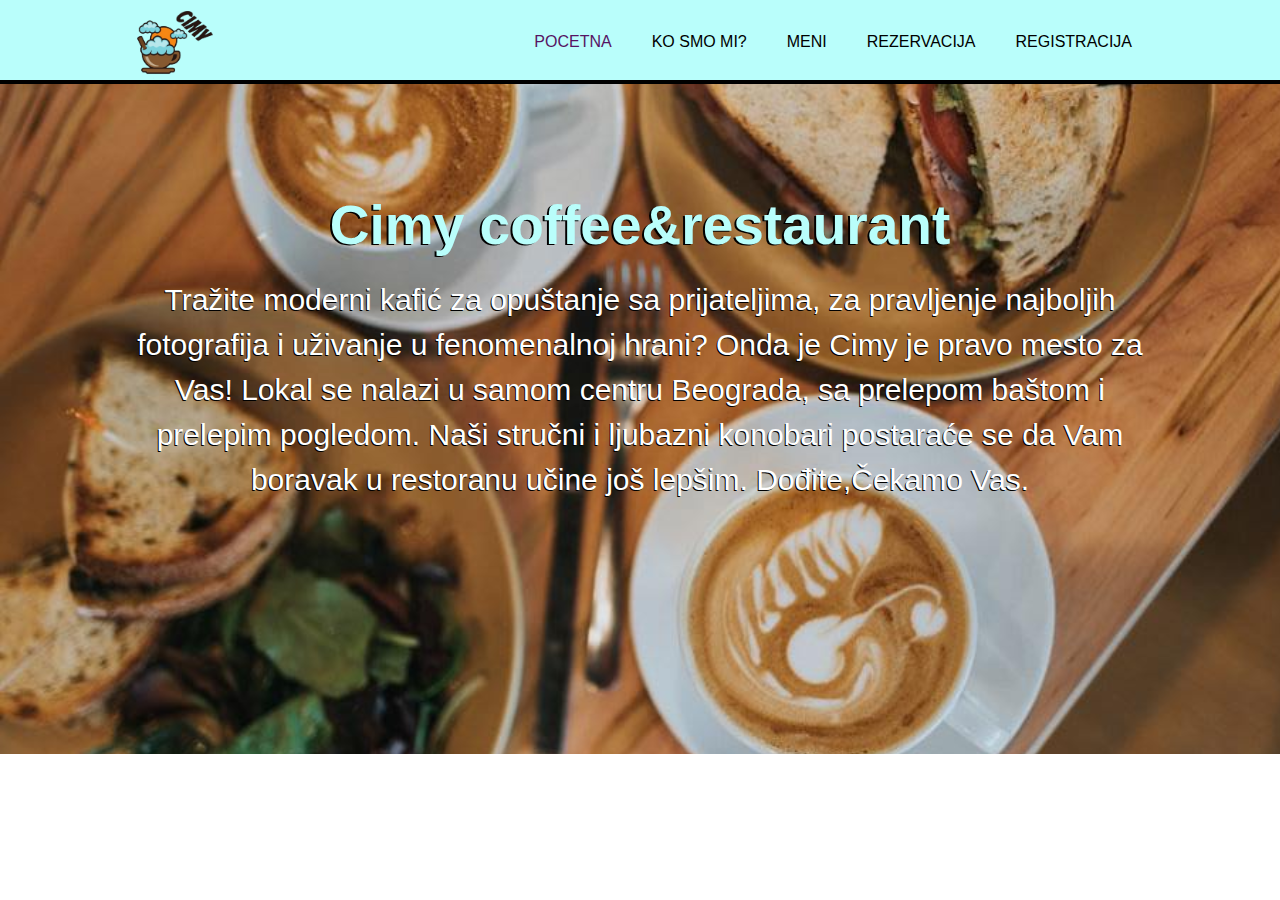
<file: index.html>
<!DOCTYPE html>
<html lang="en">
<head>
    <meta charset="UTF-8">
    <meta name="viewport" content="width=device-width, initial-scale=1.0">
    <title> Cimy | Pocetna </title>
    <link rel="shorcut icon" href="images/logo2.ico">
    <link rel="stylesheet" href="css/index.css">
</head>
<body>

    <!--Header-odnosi na meni i isti je na svakoj strani sajta. Klikom na logo odlazi se na pocetnu stranu sajta-->
    <header>
        <div class="container">

            <div class="logo">
              <a href="index.html"> <img src="images/logo.png" alt="Logo">
            </a> 
            </div>

            <nav class="nav">
                <ul class="lista">
                    <li class="current"><a href="index.html">pocetna</a></li>
                    <li><a href="info.html">ko smo mi?</a></li>
                    <li><a href="meni.html">meni</a></li>
                    <li><a href="rezervacija.html">rezervacija</a> </li>
                    <li><a href="registracija.html">registracija</a> </li>
                </ul>
            </nav>
        </div>
        
    </header>

    <!--Ovaj deo se odnosi samo na pocetnu stranu-->
    <div id="pocetna"> 
        
            <h1>Cimy coffee&restaurant</h1>
            <p>Tražite moderni kafić za opuštanje sa prijateljima, za pravljenje najboljih fotografija i uživanje u fenomenalnoj hrani? 
                Onda je Cimy je pravo mesto za Vas! Lokal se nalazi u samom centru Beograda, sa prelepom baštom i prelepim pogledom.
               Naši stručni i ljubazni konobari postaraće se da Vam boravak u restoranu učine još lepšim.
               Dođite,Čekamo Vas.</p>
    </div>

</body>

</html>
</file>
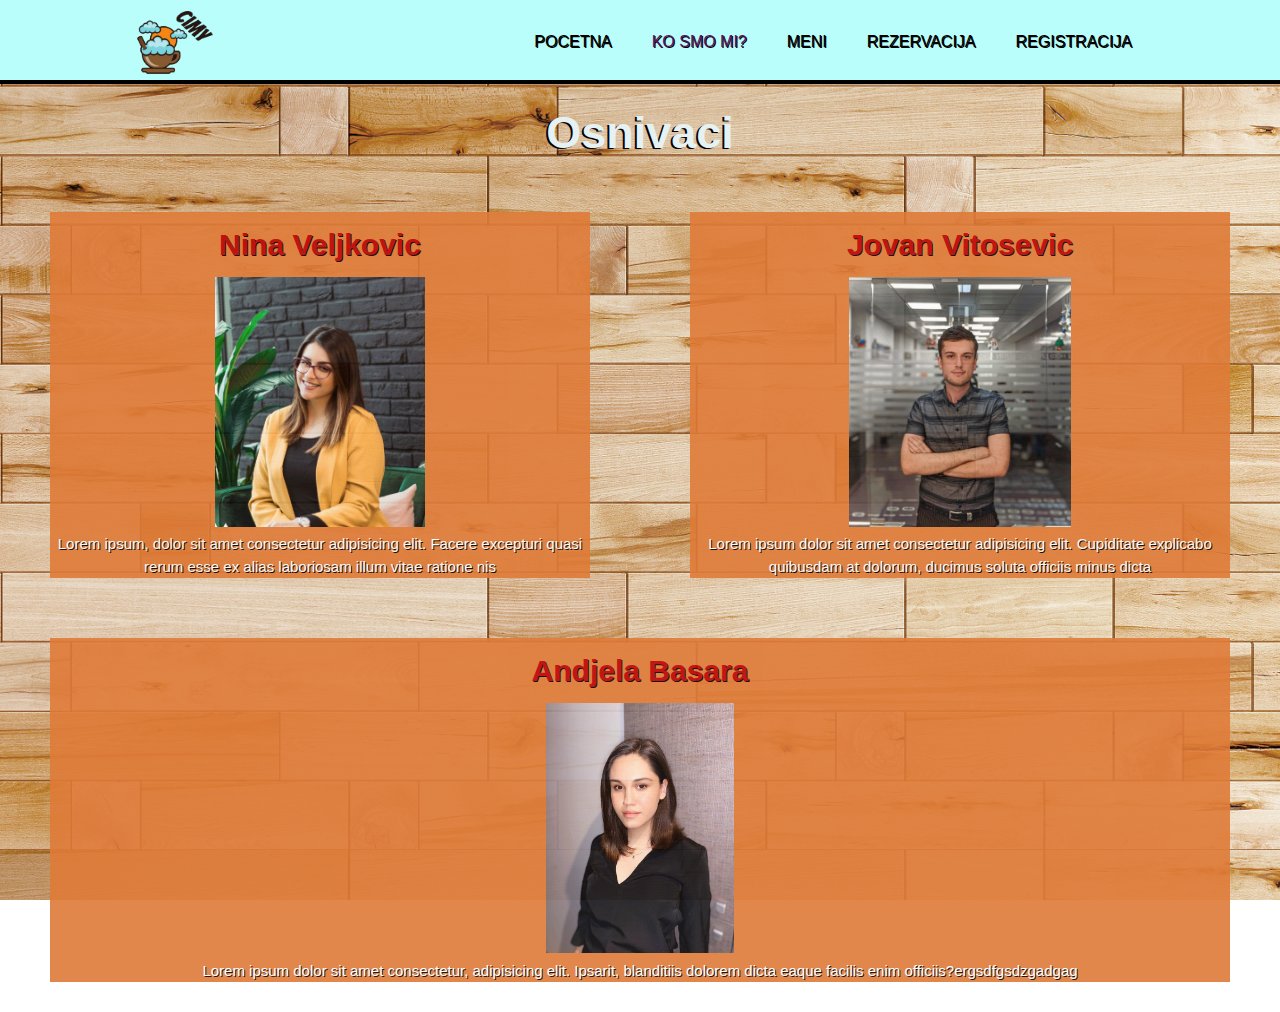
<file: info.html>
<!DOCTYPE html>
<html lang="en">
<head>
    <meta charset="UTF-8">
    <meta name="viewport" content="width=device-width, initial-scale=1.0">
    <title> Cimy | Ko smo mi </title>
    <link rel="shorcut icon" href="images/logo2.ico">
    <link rel="stylesheet" href="css/info.css">
</head>
<body>

    <!--Header-odnosi na meni i isti je na svakoj strani sajta. Klikom na logo odlazi se na pocetnu stranu sajta-->
    <header>
       
        <div class="container">

            <div class="logo">
              <a href="index.html"> <img src="images/logo.png" alt="Logo">
            </a> 
            </div>

            <nav class="nav">
                <ul class="lista">
                    <li><a href="index.html">pocetna</a></li>
                    <li class="current"><a href="info.html">ko smo mi?</a></li>
                    <li><a href="meni.html">meni</a></li>
                    <li><a href="rezervacija.html">rezervacija</a> </li>
                    <li><a href="registracija.html">registracija</a> </li>
                </ul>
            </nav>
        </div>
        
    </header>

    <!--Ovaj deo se odnosi samo na pocetnu stranu-->
   
    

    <div class="slike">
        <h2>Osnivaci</h2>
        <div class="osnivaci">
            <div class="box">
                <div class="prikaz">
                    <h4>Nina Veljkovic</h4>
                   <img src="images/nina.jpg" height="250px">
                   <p>Lorem ipsum, dolor sit amet consectetur adipisicing elit. Facere excepturi quasi rerum esse ex alias laboriosam illum vitae ratione nis</p>
                </div>
                <div class="content">

                </div>
            </div>
            <div class="box">
                <div class="prikaz">
                    <h4>Jovan Vitosevic</h4>
                    <img src="images/jovan.jpeg" height="250px">
                    <p>Lorem ipsum dolor sit amet consectetur adipisicing elit. Cupiditate explicabo quibusdam at dolorum, ducimus soluta officiis minus dicta</p>
                </div>
                <div class="content">

                </div>
            </div>
            <div class="box">
                <div class="prikaz">
                    <h4>Andjela Basara</h4>
                    <img src="images/basara.jpg" height="250px">
                    <p>Lorem ipsum dolor sit amet consectetur, adipisicing elit. Ipsarit, blanditiis dolorem dicta eaque facilis enim officiis?ergsdfgsdzgadgag</p>
                </div>

            </div>
        </div>
    </div>

</body>

</html>
</file>
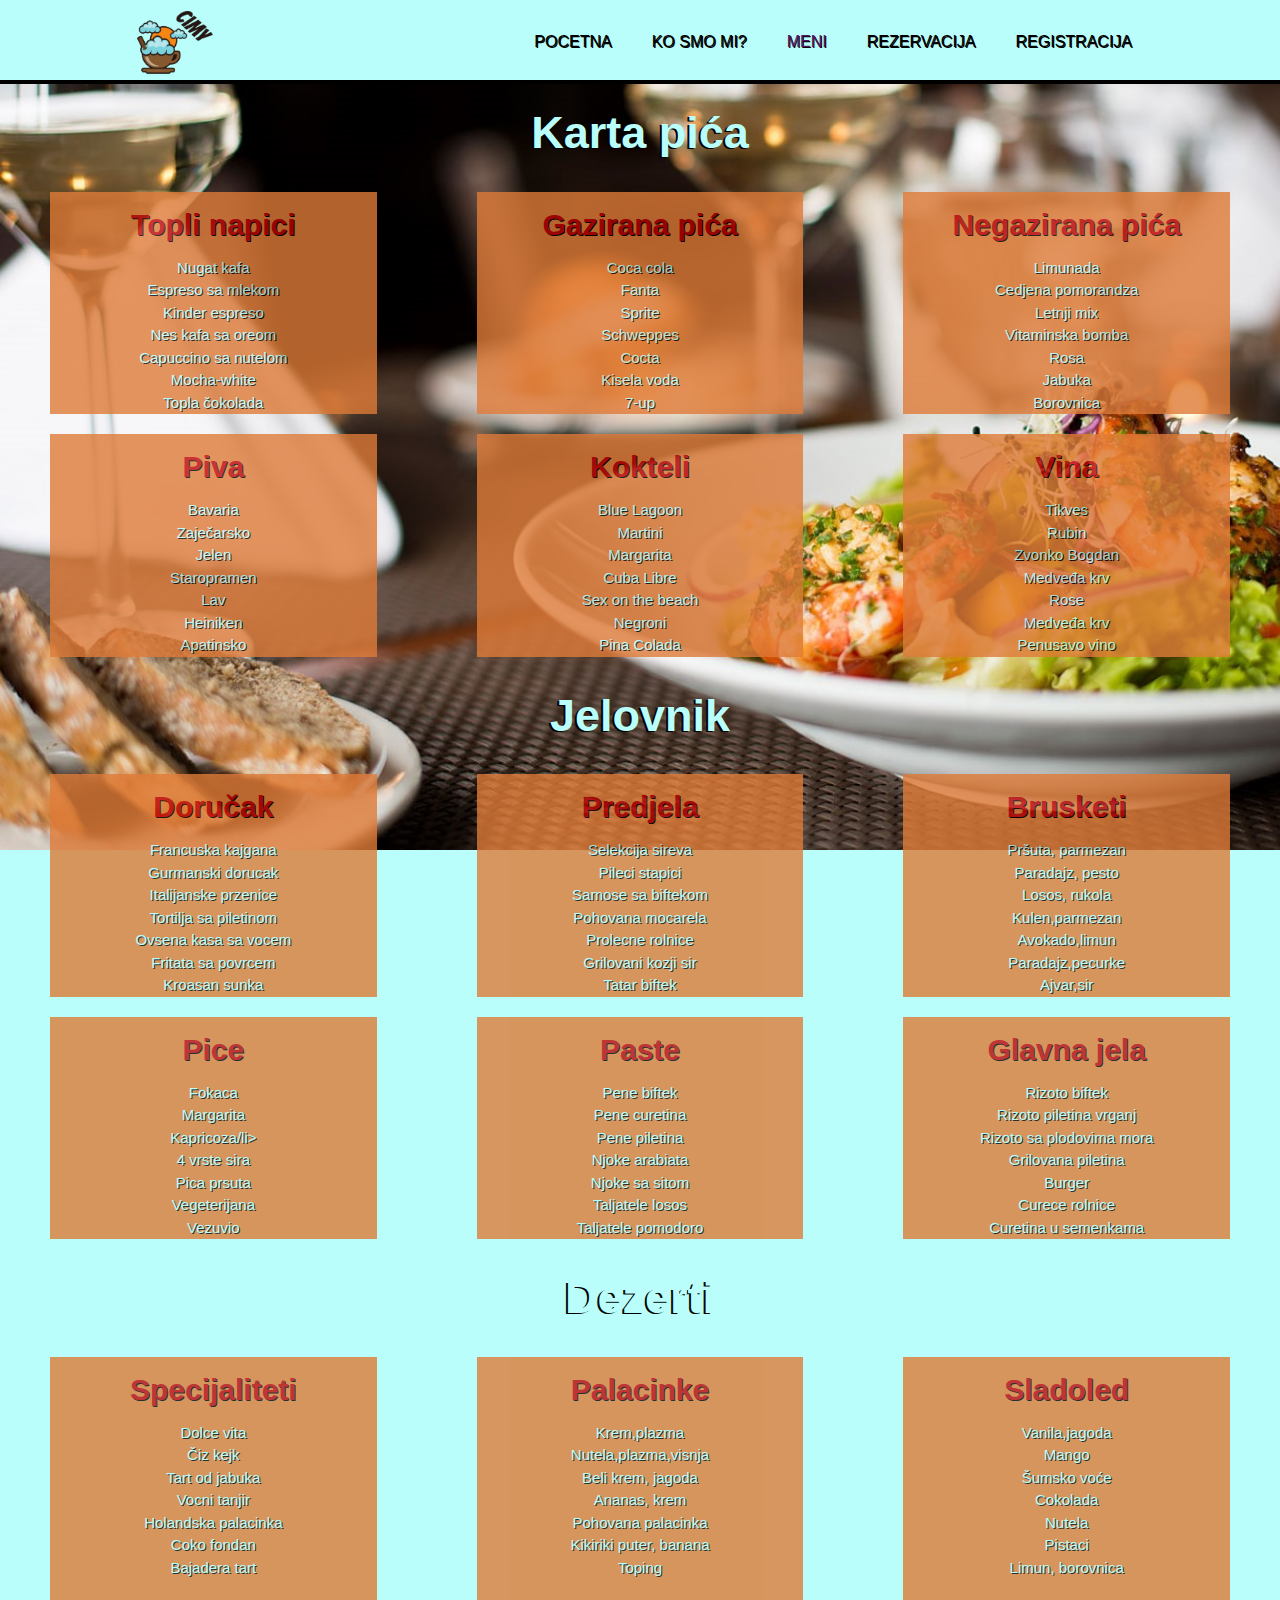
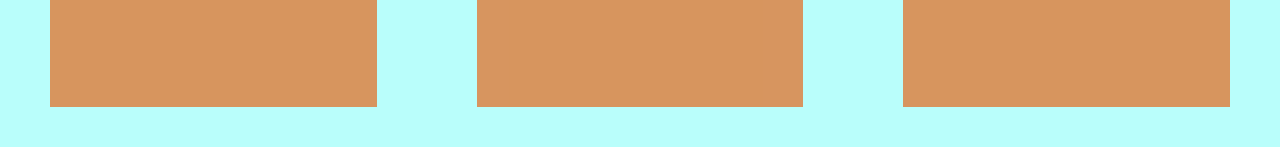
<file: meni.html>
<!DOCTYPE html>
<html lang="en">
<head>
    <meta charset="UTF-8">
    <meta name="viewport" content="width=device-width, initial-scale=1.0">
    <title> Cimy | Meni </title>
    <link rel="shorcut icon" href="images/logo2.ico">
    <link rel="stylesheet" href="css/meni.css">
</head>
<body>
    <!--Meni bar koji je na vrhu stranice, za svaku isti-->
    <header>
        <div class="container">

            <div class="logo">
              <a href="index.html"> <img src="images/logo.png" alt="Logo">
            </a> 
            </div>

            <nav class="nav">
                <ul class="lista">
                    <li ><a href="index.html">pocetna</a></li>
                    <li><a href="info.html">ko smo mi?</a></li>
                    <li class="current"><a href="meni.html">meni</a></li>
                    <li><a href="rezervacija.html">rezervacija</a> </li>
                    <li><a href="registracija.html">registracija</a> </li>
                </ul>
            </nav>
        </div>
        
    </header>

    <!--Karta pica i jelovnik-->
    

    <div class="pice">
        <h2>Karta pića</h2>
        <div class="meni">
            <div class="box">
                <div class="prikaz">
                    <h4>Topli napici</h4>
                    <ul>
                        <li>Nugat kafa</li>
                        <li>Espreso sa mlekom</li>
                        <li>Kinder espreso</li>
                        <li>Nes kafa sa oreom</li>
                        <li>Capuccino sa nutelom</li>
                        <li>Mocha-white</li>
                        <li>Topla čokolada</li>
                </ul>
                </div>
                
            </div>
            <div class="box">
                <div class="prikaz">
                    <h4>Gazirana pića</h4>
                    <ul>
                        <li>Coca cola</li>
                        <li>Fanta</li>
                        <li>Sprite</li>
                        <li>Schweppes</li>
                        <li>Cocta</li>
                        <li>Kisela voda</li>
                        <li>7-up</li>
                    </ul>
                </div>
               
            </div>
            <div class="box">
                <div class="prikaz">
                    <h4>Negazirana pića</h4>
                    <ul>
                        <li>Limunada</li>
                        <li>Cedjena pomorandza</li>
                        <li>Letnji mix</li>
                        <li>Vitaminska bomba</li>
                        <li>Rosa</li>
                        <li>Jabuka</li>
                        <li>Borovnica</li>
                    </ul>
                </div>
             
            </div>
            <div class="box">
                <div class="prikaz">
                    <h4>Piva</h4>
                    <ul>
                        <li>Bavaria</li>
                        <li>Zaječarsko</li>
                        <li>Jelen</li>
                        <li>Staropramen</li>
                        <li>Lav</li>
                        <li>Heiniken</li>
                        <li>Apatinsko</li>
                    </ul>
                </div>
               
            </div>
            <div class="box">
                <div class="prikaz">
                    <h4>Kokteli</h4>
                    <ul>
                        <li>Blue Lagoon</li>
                        <li>Martini</li>
                        <li>Margarita</li>
                        <li>Cuba Libre</li>
                        <li>Sex on the beach</li>
                        <li>Negroni</li>
                        <li>Pina Colada</li>
                    </ul>
                </div>
               
            </div>
            <div class="box">
                <div class="prikaz">
                    <h4>Vina</h4>
                    <ul>
                        <li>Tikves</li>
                        <li>Rubin</li>
                        <li>Zvonko Bogdan</li>
                        <li>Medveđa krv</li>
                        <li>Rose</li>
                        <li>Medveđa krv</li>
                        <li>Penusavo vino</li>
                    </ul>
                </div>
              
            </div>
        </div>

        <h2>Jelovnik</h2>
        <div class="meni">
            <div class="box">
                <div class="prikaz">
                    <h4>Doručak</h4>
                    <ul>
                        <li>Francuska kajgana</li>
                        <li>Gurmanski dorucak</li>
                        <li>Italijanske przenice</li>
                        <li>Tortilja sa piletinom</li>
                        <li>Ovsena kasa sa vocem</li>
                        <li>Fritata sa povrcem</li>
                        <li>Kroasan sunka</li>
                </ul>
                </div>
                
            </div>
            <div class="box">
                <div class="prikaz">
                    <h4>Predjela</h4>
                    <ul>
                        <li>Selekcija sireva</li>
                        <li>Pileci stapici</li>
                        <li>Samose sa biftekom</li>
                        <li>Pohovana mocarela</li>
                        <li>Prolecne rolnice</li>
                        <li>Grilovani kozji sir</li>
                        <li>Tatar biftek</li>
                    </ul>
                </div>
              
            </div>
            <div class="box">
                <div class="prikaz">
                    <h4>Brusketi</h4>
                    <ul>
                        <li>Pršuta, parmezan</li>
                        <li>Paradajz, pesto</li>
                        <li>Losos, rukola</li>
                        <li>Kulen,parmezan</li>
                        <li>Avokado,limun</li>
                        <li>Paradajz,pecurke</li>
                        <li>Ajvar,sir</li>
                    </ul>
                </div>
               
            </div>
            <div class="box">
                <div class="prikaz">
                    <h4>Pice</h4>
                    <ul>
                        <li>Fokaca</li>
                        <li>Margarita</li>
                        <li>Kapricoza/li>
                        <li>4 vrste sira</li>
                        <li>Pica prsuta</li>
                        <li>Vegeterijana</li>
                        <li>Vezuvio</li>
                    </ul>
                </div>
                
            </div>
            <div class="box">
                <div class="prikaz">
                    <h4>Paste</h4>
                    <ul>
                        <li>Pene biftek</li>
                        <li>Pene curetina</li>
                        <li>Pene piletina</li>
                        <li>Njoke arabiata</li>
                        <li>Njoke sa sitom</li>
                        <li>Taljatele losos</li>
                        <li>Taljatele pomodoro</li>
                    </ul>
                </div>
                
            </div>
            <div class="box">
                <div class="prikaz">
                    <h4>Glavna jela</h4>
                    <ul>
                        <li>Rizoto biftek</li>
                        <li>Rizoto piletina vrganj</li>
                        <li>Rizoto sa plodovima mora</li>
                        <li>Grilovana piletina</li>
                        <li>Burger</li>
                        <li>Curece rolnice</li>
                        <li>Curetina u semenkama</li>
            
                    </ul>
                </div>
                
            </div>
        </div>

        <h2>Dezerti</h2>
        <div class="meni">
            <div class="box">
                <div class="prikaz">
                    <h4>Specijaliteti</h4>
                    <ul>
                        <li>Dolce vita</li>
                        <li>Čiz kejk</li>
                        <li>Tart od jabuka</li>
                        <li>Vocni tanjir</li>
                        <li>Holandska palacinka</li>
                        <li>Coko fondan</li>
                        <li>Bajadera tart</li>
                </ul>
                </div>
              
            </div>
            <div class="box">
                <div class="prikaz">
                    <h4>Palacinke</h4>
                    <ul>
                        <li>Krem,plazma</li>
                        <li>Nutela,plazma,visnja</li>
                        <li>Beli krem, jagoda</li>
                        <li>Ananas, krem</li>
                        <li>Pohovana palacinka</li>
                        <li>Kikiriki puter, banana</li>
                        <li>Toping</li>
                    </ul>
                </div>
                
            </div>
            <div class="box">
                <div class="prikaz">
                    <h4>Sladoled</h4>
                    <ul>
                        <li>Vanila,jagoda</li>
                        <li>Mango</li>
                        <li>Šumsko voće</li>
                        <li>Cokolada</li>
                        <li>Nutela</li>
                        <li>Pistaci</li>
                        <li>Limun, borovnica</li>
                    </ul>
                </div>
                
            </div>
        </div>
    </div>
</body>
</html>
</file>
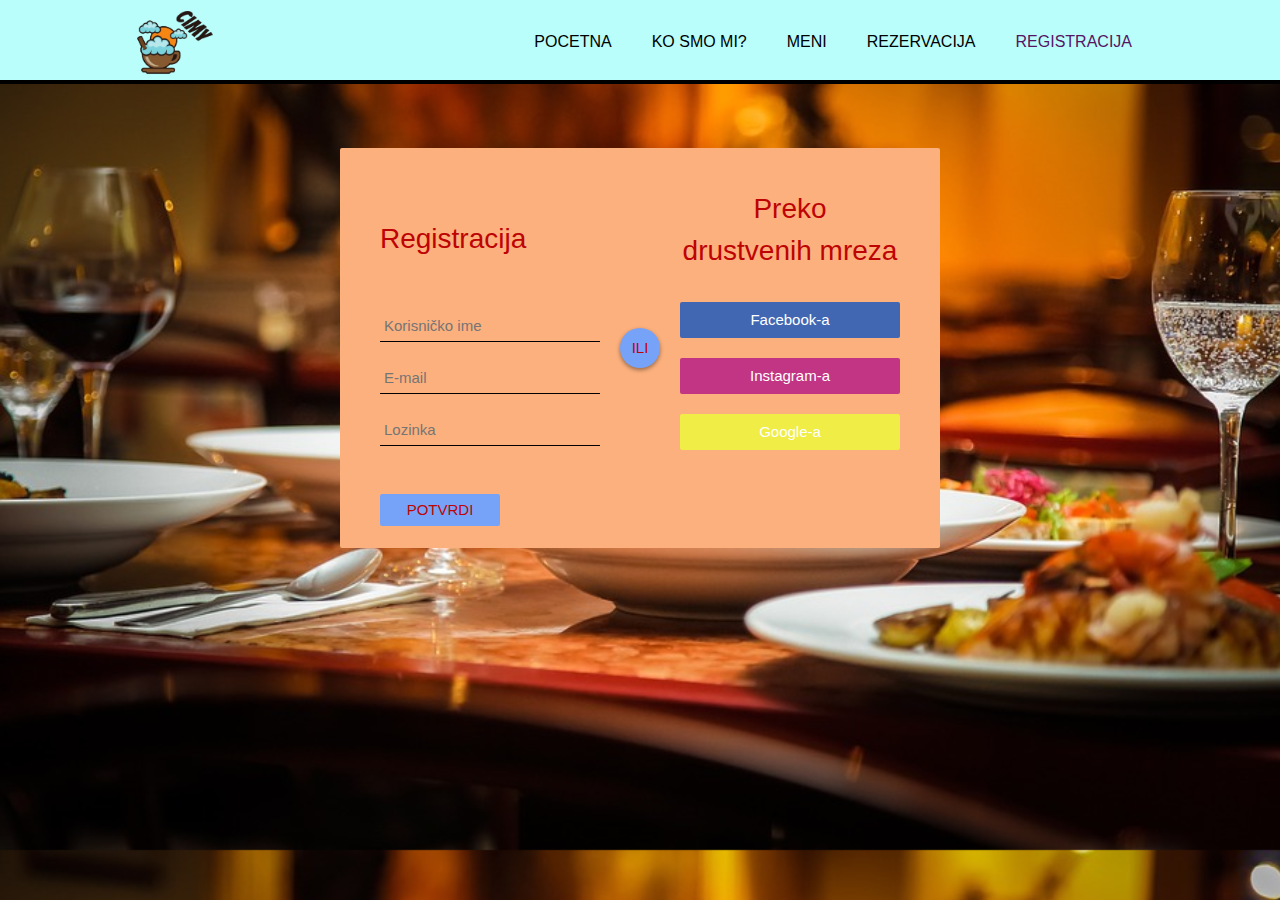
<file: registracija.html>
<!DOCTYPE html>
<html lang="en">
<head>
    <meta charset="UTF-8">
    <meta name="viewport" content="width=device-width, initial-scale=1.0">
    <title> Cimy | Registracija </title>
    <link rel="shorcut icon" href="images/logo2.ico">
    <link rel="stylesheet" href="css/registracija.css">
    <script  src="js/registracija.js"></script>
</head>
<body>
    <!--Header-odnosi na meni i isti je na svakoj strani sajta. Klikom na logo odlazi se na pocetnu stranu sajta-->
    <header>
        <div class="container">

            <div class="logo">
              <a href="index.html"> <img src="images/logo.png" alt="Logo">
            </a> 
            </div>

            <nav class="nav">
                <ul class="lista">
                    <li ><a href="index.html">pocetna</a></li>
                    <li><a href="info.html">ko smo mi?</a></li>
                    <li><a href="meni.html">meni</a></li>
                    <li><a href="rezervacija.html">rezervacija</a> </li>
                    <li class="current"><a href="registracija.html">registracija</a> </li>
                </ul>
            </nav>
        </div>
        
    </header>

    <!--Ovaj deo je drugaciji za svaku stranu-->

    <div id="login-box">
        <div class="left" >
          
          <h1 onmouseover="scaleUp(this,'30px')" onmouseout="scaleUp(this,'20px')">Registracija</h1>
          <form name='registracija' onSubmit="return validation();" >

          <input type="text" id= "esername" required onfocus="handleOnFocus(this);" placeholder="Korisničko ime" />
          <input type="email" id="email"  required onfocus="handleOnFocus(this);" placeholder="E-mail" />
          <input type="password" id="password" name="password"  onfocus="handleOnFocus(this);"placeholder="Lozinka" />
          
          <input type="submit" name="submit" value="Potvrdi" />
        </div>
        </form>

        <div class="right">
          <span class="loginwith">Preko<br />drustvenih mreza</span>
          <button class="social-signin facebook"> Facebook-a</button>
          <button class="social-signin instagram"> Instagram-a</button>
          <button class="social-signin google">Google-a</button>
        </div>
        <div class="or">ILI</div>
      </div>


</body>

</html>
</file>
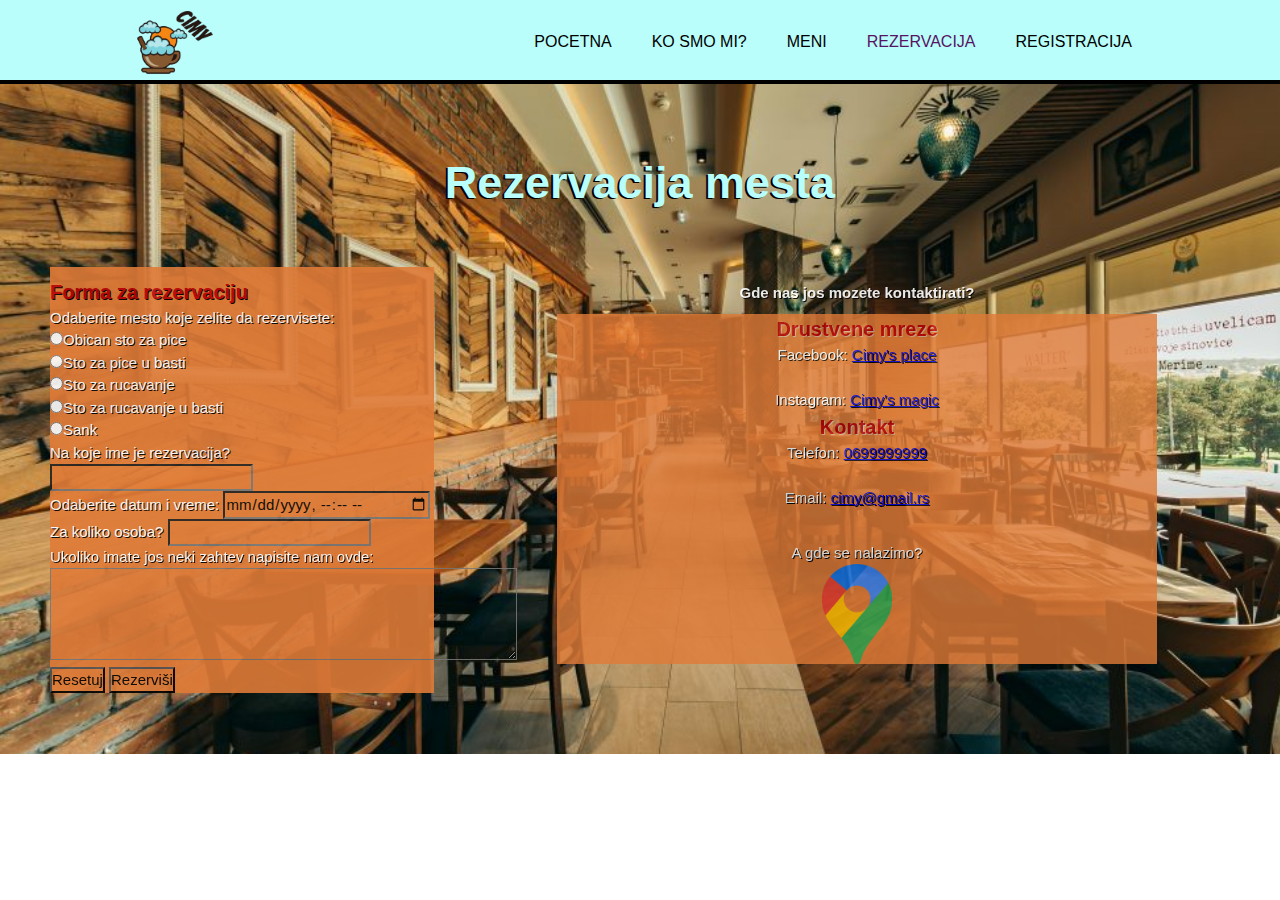
<file: rezervacija.html>
<!DOCTYPE html>
<html lang="en">
<head>
    <meta charset="UTF-8">
    <meta name="viewport" content="width=device-width, initial-scale=1.0">
    <title> Cimy | Rezervacija </title>
    <link rel="shorcut icon" href="images/logo2.ico">
    <link rel="stylesheet" href="css/rezervacija.css">
</head>
<body>

    <!--Header-odnosi na meni i isti je na svakoj strani sajta. Klikom na logo odlazi se na pocetnu stranu sajta-->
    <header>
        <div class="container">

            <div class="logo">
              <a href="index.html"> <img src="images/logo.png" alt="Logo">
            </a> 
            </div>

            <nav class="nav">
                <ul class="lista">
                    <li ><a href="index.html">pocetna</a></li>
                    <li><a href="info.html">ko smo mi?</a></li>
                    <li><a href="meni.html">meni</a></li>
                    <li class="current"><a href="rezervacija.html">rezervacija</a> </li>
                    <li><a href="registracija.html">registracija</a> </li>
                </ul>
            </nav>
        </div>
        
    </header>

    <!--Glavni content-->
    <div id="glavniDeo">
        <h2>Rezervacija mesta</h2>
        <div class="rezervacija">
            <div class="deo1" id="forma">
                <h4>Forma za rezervaciju</h4>
                <form action="">
                    <label for="checkbox">Odaberite mesto koje zelite da rezervisete:</label><br>
                    <input type="radio" name="tip_stola" value="jedan">Obican sto za pice<br>
                    <input type="radio" name="tip_stola" value="drugi">Sto za pice u basti<br>
                    <input type="radio" name="tip_stola" value="treci">Sto za rucavanje<br>
                    <input type="radio" name="tip_stola" value="cetvrti">Sto za rucavanje u basti<br>
                    <input type="radio" name="tip_stola" value="peti">Sank<br>
                    <label for="text">Na koje ime je rezervacija?</label>
                    <input type="text" name="ime"><br>
                    <label for="datetime-local">Odaberite datum i vreme:</label>
                    <input type="datetime-local" name="vreme"><br>
                    <label for="text">Za koliko osoba?</label>
                    <input type="text" name="brojOsoba"><br>
                    <label for="text"> Ukoliko imate jos neki zahtev napisite nam ovde:</label>
                    <textarea rows="4" cols="50"></textarea> <br/>
                    <input type="reset" value="Resetuj">
                    <input type="submit" value="Rezerviši"><br>
                </form>
            </div>


            <div class="deo2">
                <h4>Gde nas jos mozete kontaktirati? </h4>
                    <div class="box">
                        <h3>Drustvene mreze</h3>
                            <p> Facebook: <a href="https://www.facebook.com">  Cimy's place</a></p>  <br>
                            <p> Instagram: <a href="https://www.instagram.com"> Cimy's magic</a></p>
                        <h3>Kontakt</h3>
                            <p> Telefon: <a href="tel:0699999999"> 0699999999</a></p>  <br>
                            <p> Email: <a href="mailto:cimy@gmail.rs"> cimy@gmail.rs</a></p>  <br>
                            <p style="margin-top: 10px;">A gde se nalazimo?</p>
                            <a href="https://www.google.rs/maps/place/Miners+Pub/@44.8225329,20.4527441,17.3z/data=!4m8!1m2!2m1!1skalemegdan+!3m4!1s0x475a654a5cd785ab:0xe3a0945556364e6a!8m2!3d44.8237128!4d20.4570928" target="_blank"><img src="images/lokacija.png" height="100px" alt="location"></a>
                        </div>
                    </div> 
                
            
            </div>


        </div>

    </div>

</body>

</html>
</file>
<file: css/index.css>
* {
    margin: 0;
    padding: 0;
    font-family: Arial, Helvetica, sans-serif;
    font-size: 15px;
    line-height: 1.5;
    background-color: transparent;
}

.container{
    width: 80%;
    margin: auto;
}

.logo img {
    width: 100px;
    margin-top: -15px;
    margin-left: -20px;
}

header{
    display: flex;
    background-color:  #b9fefb;
    color: black;
    margin: 0;
    padding-top: 20px;
    min-height: 60px;
    max-height: 60px;
    border-bottom: #000000 4px solid;
    overflow: hidden;
    position: sticky;
    top: 0;
}


header a{
    color: #000000;
    font-size: 16px;
    text-decoration: none; 
    text-transform: uppercase;
}

header a:hover{
    text-decoration: underline ;
    color: #ffc400;
}

header .highlight, header .current a{
    color: #561463;
} 

header a.active{
    background-color: #000000;
    color: #ffffff;
} 


header ul{
    margin: 0;
    padding: 0;
}

header li{
    float: left;
    display: inline;
    padding: 0px 20px 0 20px;
}

header .logo{
    float: left;
    margin-top: 6px;
    padding-left: 5px;
}

header nav{
    float: right;
    margin-top: 10px;
    margin-bottom: 5px;
}

/*Ovaj deo se odnosi samo na pocetnu stranu sajta*/

#pocetna{
    min-height: 670px;
    background-image: url('../images/pozadina.jpg');
    background-attachment: fixed;
    background-size: cover;
    background-position: 0 -50px;
    text-align: center;
    color: #DEB597;
    text-shadow: 1px 1px #030000;
   
}

#pocetna h1{
    padding-top: 100px;
    font-size: 55px;
    color: #b9fefb;
    text-shadow: -2px 1px 0 black;
    margin-bottom: 10px;
}

#pocetna p{
    font-size: 30px;
    width: 80%;
    margin:auto;
    color:white;
    text-shadow: -1px 1px 0 black;
}
</file>
<file: css/info.css>
* {
    margin: 0;
    padding: 0;
    font-family: Arial, Helvetica, sans-serif;
    font-size: 15px;
    line-height: 1.5;
    background-color: transparent;
}

.container{
    width: 80%;
    margin: auto;
} 

.logo img {
    width: 100px;
    margin-top: -15px;
    margin-left: -20px;
}

header{
    display: flex;
    z-index: 6;
    background-color:  #b9fefb;
    color: black;
    margin: 0;
    padding-top: 20px;
    min-height: 60px;
    max-height: 60px;
    border-bottom: #000000 4px solid;
    overflow: hidden;
    position: sticky;
    top: 0;

}

nav .icon{
    display: none;
}

header a{
    color: #000000;
    font-size: 16px;
    text-decoration: none; 
    text-transform: uppercase;
}

header a:hover{
    text-decoration: underline ;
    color: #ffc400;
}

header .highlight, header .current a{
    color: #561463;
} 

header a.active{
    background-color: #000000;
    color: #ffffff;
} 


header ul{
    margin: 0;
    padding: 0;
}

header li{
    float: left;
    display: inline;
    padding: 0px 20px 0 20px;
}

header .logo{
    float: left;
    margin-top: 6px;
    padding-left: 5px;
}

header .logo h1{
    margin: 0;
}

header nav{
    float: right;
    margin-top: 10px;
    margin-bottom: 5px;
}

/* Ovaj deo je za informacije o osnivacima */
body{
    min-height: 670px;
    background-image: url('../images/info3.jpg');
    background-size: cover;
    background-attachment: fixed;
    background-position: 0 -50px;
    text-align: center;
    color: #ffffff;
    text-shadow: 1px 1px #030000;
}

body  .slike h2{
    color:#e8f1f1;
    padding: 15px;
    align-content: center;
    font-size: 45px;
    text-shadow: -2px 1px 0 black;
}

body  .slike h4{
    color: #be0303;
    padding: 10px;
    font-size: 30px;
    text-shadow: 1px 1px black;
}

.osnivaci{
    width: 100%;
    min-height: 400px;
    margin: 0;
    display: flex;
    flex-direction: row;
    flex-wrap: wrap;
    z-index: 3;
}
.osnivaci .box{
    position: relative;
    width: 350px;
    max-height: 550px;
    background-color: #df7b38;
    align-content: center;
    opacity: 0.9;
    margin: 30px 50px;
    box-sizing: border-box;
    display: inline-block;
    transition: transform 0.5s;
    flex: auto;

}
.osnivaci .box:hover{
    transform: scale(1);
    opacity: 1;
}

.osnivaci .box .prikaz{
    position: relative;
    padding: 0;
}
</file>
<file: css/meni.css>
* {
    margin: 0;
    padding: 0;
    font-family: Arial, Helvetica, sans-serif;
    font-size: 15px;
    line-height: 1.5;
    background-color: transparent;
}

.container{
    width: 80%;
    margin: auto;
}

.logo img {
    width: 100px;
    margin-top: -15px;
    margin-left: -20px;
}

header{
    display: flex;
    z-index: 6;
    background-color:  #b9fefb;
    color: black;
    margin: 0;
    padding-top: 20px;
    min-height: 60px;
    max-height: 60px;
    border-bottom: #000000 4px solid;
    overflow: hidden;
    position: sticky;
    top: 0;

}

nav .icon{
    display: none;
}

header a{
    color: #000000;
    font-size: 16px;
    text-decoration: none; 
    text-transform: uppercase;
}

header a:hover{
    text-decoration: underline ;
    color: #ffc400;
}

header .highlight, header .current a{
    color: #561463;
} 

header a.active{
    background-color: #000000;
    color: #ffffff;
} 


header ul{
    margin: 0;
    padding: 0;
}

header li{
    float: left;
    display: inline;
    padding: 0px 20px 0 20px;
}

header .logo{
    float: left;
    margin-top: 6px;
    padding-left: 5px;
}

header .logo h1{
    margin: 0;
}

header nav{
    float: right;
    margin-top: 10px;
    margin-bottom: 5px;
}

/* Ovaj deo se odnosi na sam meni */

body{
    min-height: 670px;
    background-image: url('../images/meni.jpg');
    background-color:#b9fefb ;
    background-attachment: fixed;
    background-repeat: no-repeat;
    background-size: cover;
    background-position: 0 -50px;
    text-align: center;
    color:#b9fefb;
    text-shadow: 1px 1px #030000;
}

body  .pice h2{
    color: #b9fefb;
    padding: 15px;
    align-content: center;
    font-size: 45px;
    text-shadow: -2px 1px 0 black;
}

body  .pice h4{
    color: #be0303;
    padding: 10px;
    font-size: 30px;
    text-shadow: 1px 1px black;
}

.meni{
    width: 100%;
    min-height: 400px;
    margin: 0;
    display: flex;
    flex-direction: row;
    flex-wrap: wrap;
    z-index: 3;
}

.meni .box{
    position: relative;
     width: 300px;
    max-height: 350px; 
    background-color: #df7b38;
    opacity: 0.8;
    margin: 10px 50px;
    box-sizing: border-box;
    display: inline-block;
    transition: transform 0.5s;
    flex:auto;

}

.meni .box:hover{
    transform: scale(1.1);
    opacity: 1;
}



.meni .box .prikaz{
    position: relative;
    padding: x;
}

.meni .box .prikaz ul{
    list-style: none;
}
</file>
<file: css/registracija.css>
* {
    margin: 0;
    padding: 0;
    font-family: Arial, Helvetica, sans-serif;
    font-size: 15px;
    line-height: 1.5;
    background-color: transparent;
}

.container{
    width: 80%;
    margin: auto;
} 

.logo img {
    width: 100px;
    margin-top: -15px;
    margin-left: -20px;
}

header{
    display: flex;
    z-index: 6;
    background-color:  #b9fefb;
    color: black;
    margin: 0;
    padding-top: 20px;
    min-height: 60px;
    max-height: 60px;
    border-bottom: #000000 4px solid;
    overflow: hidden;
    position: sticky;
    top: 0;

}

nav .icon{
    display: none;
}

header a{
    color: #000000;
    font-size: 16px;
    text-decoration: none; 
    text-transform: uppercase;
}

header a:hover{
    text-decoration: underline ;
    color: #ffc400;
}

header .highlight, header .current a{
    color: #561463;
} 

header a.active{
    background-color: #000000;
    color: #ffffff;
} 


header ul{
    margin: 0;
    padding: 0;
}

header li{
    float: left;
    display: inline;
    padding: 0px 20px 0 20px;
}

header .logo{
    float: left;
    margin-top: 6px;
    padding-left: 5px;
}

header .logo h1{
    margin: 0;
}

header nav{
    float: right;
    margin-top: 10px;
    margin-bottom: 5px;
}


/* ovo je za registraciju */
  

  body {
    margin: 0;
    padding: 0;
    background-image: url('../images/registracija2.jpg'); 
    background-attachment: fixed;
    font-size: 16px;
    color:#be0303;
    font-family: 'Roboto', sans-serif;
    font-weight: 300;
    background-size: cover;
    background-position: 0 -50px;
  }
  
  #login-box {
    position: relative;
    margin: 5% auto;
    width: 600px;
    height: 400px;
    background: #fcb07d;
    border-radius: 2px;

  }
  
  .left {
    position: absolute;
    top: 0;
    left: 0;
    box-sizing: border-box;
    padding: 40px;
    width: 300px;
    height: 400px;
  }
  
  h1 {
    margin-top: 30px;
    padding-bottom: 50px;
    font-weight: 300;
    font-size: 28px;
  }

  
  input[type="text"],
  input[type="email"],
  input[type="password"] {
    display: block;
    box-sizing: border-box;
    margin-bottom: 20px;
    padding: 4px;
    width: 220px;
    height: 32px;
    border: none;
    border-bottom: 1px solid rgb(0, 0, 0);
    font-family: 'Roboto', sans-serif;
    font-weight: 400;
    font-size: 15px;
    transition: 0.2s ease;
  }
  
  input[type="text"]:focus,
  input[type="email"]:focus,
  input[type="password"]:focus {
    border-bottom: 2px solid #05a4c0;
    color: #850400;
    transition: 0.2s ease;
  }
  
  input[type="submit"] {
    margin-top: 28px;
    width: 120px;
    height: 32px;
    background: #76a3f8;
    border: none;
    border-radius: 2px;
    color: #be0303;
    font-family: 'Roboto', sans-serif;
    font-weight: 500;
    text-transform: uppercase;
    transition: 0.1s ease;
    cursor: pointer;
  }
  
  input[type="submit"]:hover,
  input[type="submit"]:focus {
    opacity: 0.8;
    box-shadow: 0 2px 4px rgba(0, 0, 0, 0.4);
    transition: 0.1s ease;
  }
  
  input[type="submit"]:active {
    opacity: 1;
    box-shadow: 0 1px 2px rgba(0, 0, 0, 0.4);
    transition: 0.1s ease;
  }
  
  .or {
    position: absolute;
    top: 180px;
    left: 280px;
    width: 40px;
    height: 40px;
    background:#76a3f8;
    border-radius: 50%;
    box-shadow: 0 2px 4px rgba(0, 0, 0, 0.4);
    line-height: 40px;
    text-align: center;
    color: #be0303;
  }
  
  .right {
    position: absolute;
    top: 0;
    right: 0;
    box-sizing: border-box;
    padding: 40px;
    width: 300px;
    height: 400px;
    background-size: cover;
    background-position: center;
    border-radius: 0 2px 2px 0;
  }
  
  .right .loginwith {
    display: block;
    margin-bottom: 30px;
    font-size: 28px;
    color:#be0303;
    text-align: center;
  }
  
  button.social-signin {
    margin-bottom: 20px;
    width: 220px;
    height: 36px;
    border: white;
    border-radius: 2px;
    color: rgb(255, 255, 255);
    font-family: 'Roboto', sans-serif;
    font-weight: 500;
    transition: 0.2s ease;
    cursor: pointer;
  }
  
  button.social-signin:hover,
  button.social-signin:focus {
    box-shadow: 0 2px 4px rgba(0, 0, 0, 0.4);
    transition: 0.2s ease;
  }
  
  button.social-signin:active {
    box-shadow: 0 1px 2px rgba(0, 0, 0, 0.4);
    transition: 0.2s ease;
  }
  
  button.social-signin.facebook {
    background: #4267B2;
  }
  
  button.social-signin.instagram {
    background:#C13584;
  }
  
  button.social-signin.google {
    background: #f0ed46;
  }
</file>
<file: css/rezervacija.css>
* {
    margin: 0;
    padding: 0;
    font-family: Arial, Helvetica, sans-serif;
    font-size: 15px;
    line-height: 1.5;
    background-color: transparent;
}

.container{
    width: 80%;
    margin: auto;
}

.logo img {
    width: 100px;
    margin-top: -15px;
    margin-left: -20px;
}

header{
    display: flex;
    background-color:  #b9fefb;
    color: #b9fefb;
    margin: 0;
    padding-top: 20px;
    min-height: 60px;
    max-height: 60px;
    border-bottom: #000000 4px solid;
    overflow: hidden;
    position: sticky;
    top: 0;

}

nav .icon{
    display: none;
}

header a{
    color: #000000;
    font-size: 16px;
    text-decoration: none; 
    text-transform: uppercase;
}

header a:hover{
    text-decoration: underline ;
    color: #ffc400;
}

header .highlight, header .current a{
    color: #561463;
} 

header a.active{
    background-color: #000000;
    color: #ffffff;
} 


header ul{
    margin: 0;
    padding: 0;
}

header li{
    float: left;
    display: inline;
    padding: 0px 20px 0 20px;
}

header .logo{
    float: left;
    margin-top: 6px;
    padding-left: 5px;
}

header .logo h1{
    margin: 0;
}

header nav{
    float: right;
    margin-top: 10px;
    margin-bottom: 5px;
}


/* ovo se odnosi na samu stranicu */
#glavniDeo{
    min-height: 670px;
    background-image: url('../images/rezervacija.jpg');
    background-size: cover;
    background-attachment: fixed;
    background-position: 0 -50px;
    text-align: center;
    color:  #ffffff;
    text-shadow: 1px 1px #030000;

}
#glavniDeo h2{
    padding-top: 65px;
    font-size: 45px;
    color: #b9fefb;
    text-shadow: -2px 1px #030000;
}

#glavniDeo .deo1 h4{
    padding-top: 10px;
    font-size: 20px;
    color: #be0307;
    text-shadow: 1px 1px #000000;
}

 body .rezervacija{
    width: 100%;
    min-height: 20px;
    margin: 0;
    display: flex;
    opacity: 0.9;
    flex-direction: row;
    flex-wrap: wrap;
    text-align: left;
}

#glavniDeo .deo1{
    width: 30%;
    margin-top: 50px;
    margin-left: 50px;
    word-wrap: normal;
}


#forma{
    background-color: #df7b38;
    float: left;
    
}

#glavniDeo .deo2{
    flex: 1;
    padding-top: 65px;
    margin-top: 20px;
    text-align: center;
    margin: 0;
}

/* input[type="submit"],
input[type="reset"]{
    margin-top: 28px;
    width: 120px;
    height: 32px;
    background: #76a3f8;
    border: none;
    border-radius: 2px;
    color: #be0303;
    font-family: 'Roboto', sans-serif;
    font-weight: 500;
    text-transform: uppercase;
    transition: 0.1s ease;
    cursor: pointer;
  } */


/* ovo je za kontakt */
 .box{
    position: relative;
    width: 600px;
    max-height: 350px; 
    background-color: #df7b38;
    opacity: 0.9;
    margin: 10px 50px;
    box-sizing: border-box;
    display: inline-block;
    transition: transform 0.5s;
    flex:auto;
}

.box h4{
    padding-top: 65px;
    font-size: 45px;
    color: #b9fefb;
    text-shadow: -2px 1px #030000;
}
.box h3{
    font-size: 20px;
    color: #be0304;
    text-shadow: 1px 1px #DEB597;

}
</file>
